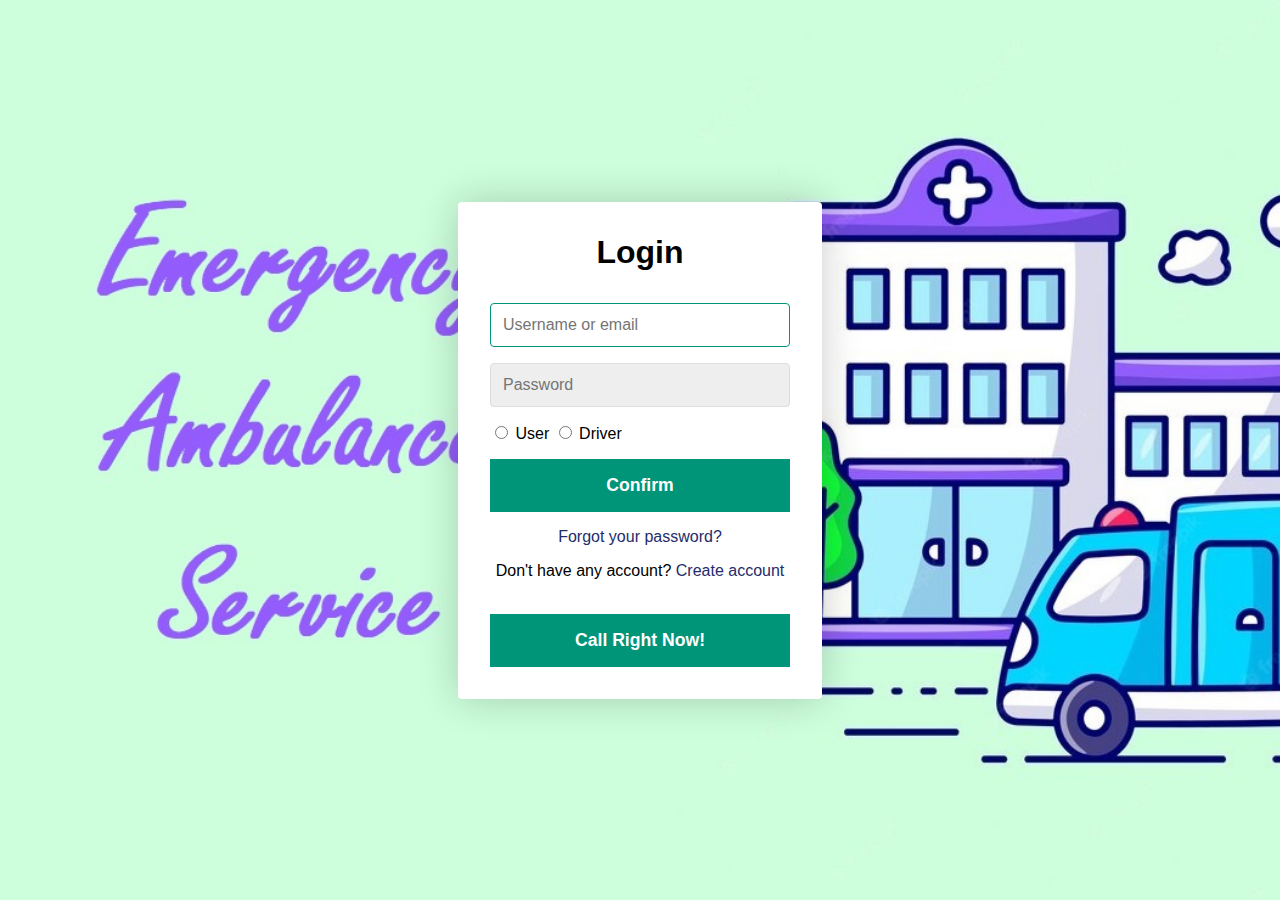
<file: LOGIN-SIGNUP/index.html>
<!DOCTYPE html>

<head>
    <meta name="viewport" content="device-width, initial-scale=1.0">
    <meta charset="utf-8">
    <title> Login / Sign Up Form </title>
    <link rel="stylesheet" href="./src/main.css">
    <style>
        #user:checked~.user {
            display: block;
        }

        #driver:checked~.driver {
            display: block;
        }
    </style>

</head>

<body>
    <div class="container">
        <form class="form" id="login" action="/LOGIN-SIGNUP/src/connect.php" method="post">
            <h1 class="form__title">Login</h1>
            <div class="form__message form__message--error"></div>
            <div class="form__input-group">
                <input type="text" class="form__input" autofocus placeholder="Username or email">
                <div class="form__input-error-message"></div>
            </div>
            <div class="form__input-group">
                <input type="password" class="form__input" autofocus placeholder="Password">
                <div class="form__input-error-message"></div>
            </div>

            <div class="form__input-group">

                <input type="radio" id="user" name="User" value="User">
                User
                <input type="radio" id="driver" name="User" value="Driver">
                Driver
            </div>

            <button class="form__button" type="submit"> Confirm </button>
            <p class="form__text">
                <a href="/forgot.html/forgot.html" class="form__link">Forgot your password?</a>
            </p>
            <p class="form__text">
                Don't have any account?
                <a class="form__link" href="#" id="linkCreateAccount">Create account</a>
            </p>
            <br> <a href="/USER-DASHBOARD/userDashboard.html" class="form__link"><button class="form__button" type="button"><b> Call Right Now!  </b></button></a>
        </form>

        <!-- Create account section                            -->

        <form class="form form--hidden" id="createAccount" action="/LOGIN-SIGNUP/src/connect.php" method="post">
            <h1 class="form__title">Create Account</h1>
            <div class="form__input-group">
                <h2 class="form_title">Select User Type:</h2>
                <input type="radio" id="user" name="data"> User

                <input type="radio" id="driver" name="data">
                Driver

                <!-- Start of user section  -->
                <div class="user" hidden>
                    <div class="form__message form__message--error"></div>
                    <div class="form_input-group">

                        <input type="text" id="signupUsername" class="form__input" autofocus placeholder="Username" name="userName">
                        <div class="form__input-error-message"></div>
                    </div>
                    <div class="form__input-group">
                        <input type="text" class="form__input" autofocus placeholder="Email address" name="emailAddress">
                        <div class="form__input-error-message"></div>
                    </div>

                    <div class="form__input-group">
                        <input type="password" class="form__input" autofocus placeholder="Enter password" name="pass">
                        <div class="form__input-error-message"></div>
                    </div>
                    <div class="form__input-group">
                        <input type="password" class="form__input" autofocus placeholder="Confirm password">
                        <div class="form__input-error-message"></div>

                    </div>
                    <button class="form__button" type="submit"> Confirm </button>
                </div>
                <!-- End of user section  -->
                <!-- Starting Driver section  -->
                <div class="driver" hidden>
                    <div class="form__message form__message--error"></div>

                    <input type="text" id="signupUsername" class="form__input" autofocus placeholder="Driver username" name="driverName">
                    <div class="form__input-error-message"></div>

                    <div class="form__input-group">
                        <input type="text" class="form__input" autofocus placeholder="Driver email address" name="driverEmail">
                        <div class="form__input-error-message"></div>
                    </div>
                    <div class="form__input-group">
                        <input type="text" class="form__input" autofocus placeholder="Enter national ID number" name="driverNID">
                        <div class="form__input-error-message"></div>
                    </div>
        
                    <div class="form__input-group">
                        <input type="text" class="form__input" autofocus placeholder="Enter driving license no." name="driverLicense">
                        <div class="form__input-error-message"></div>
                    </div>


                    <div class="form__input-group">
                        <input type="password" class="form__input" autofocus placeholder="Enter password" name="driverPassword">
                        <div class="form__input-error-message"></div>
                    </div>
                    <div class="form__input-group">
                        <input type="password" class="form__input" autofocus placeholder="Confirm password">
                        <div class="form__input-error-message"></div>

                    </div>
                    <button class="form__button" name="signup" type="submit"> Confirm </button>

                </div>
            </div>
            <!-- End of driver section  -->







            <p class="form__text">
                Already have an account?
                <a class="form__link" href="#" id="linkLogin">Sign in</a>
            </p>
        </form>
    </div>
    <script src="./src/main.js"></script>
</body>
</file>
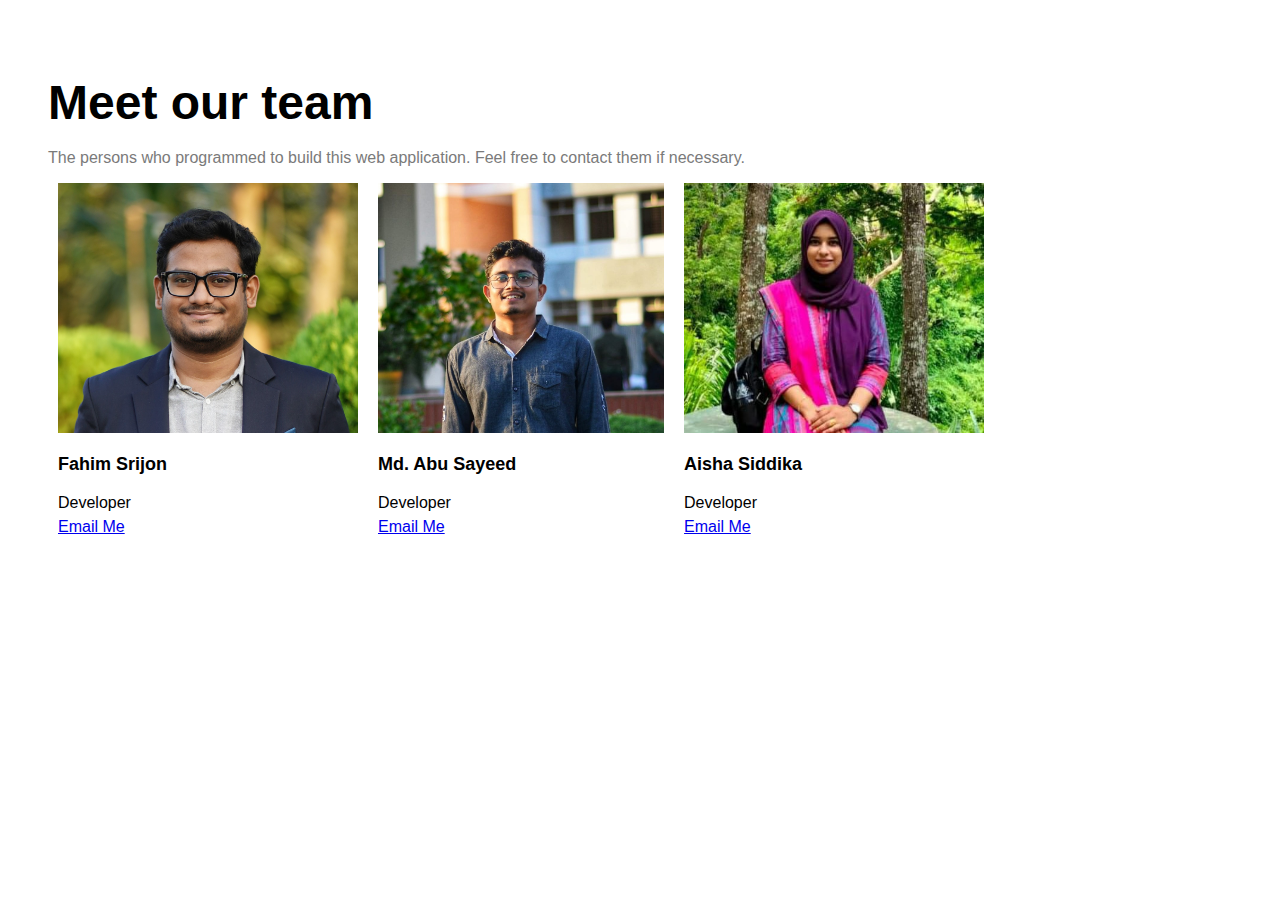
<file: ABOUT-US/aboutUs2.html>
<!DOCTYPE html>
<html lang="en">
<head>
    <meta charset="UTF-8">
    <meta http-equiv="X-UA-Compatible" content="IE=edge">
    <meta name="viewport" content="width=device-width, initial-scale=1.0">
    <link rel="stylesheet" href="/ABOUT-US/aboutUs2.css">
    <title>Document</title>
</head>
<body>
    <div class="responsive-container-block outer-container">
        <div class="responsive-container-block inner-container">
          <div class="responsive-cell-block wk-tab-12 wk-mobile-12 wk-desk-4 wk-ipadp-4 headings-container">
            <p class="text-blk heading-text">Meet our team
            </p>
            <p class="text-blk sub-heading-text">The persons who programmed to build this web application. Feel free to contact them if necessary. 
            </p>
          </div>
          <div class="responsive-cell-block wk-desk-8 wk-ipadp-8 wk-tab-12 wk-mobile-12 team-members-container">
            <div class="responsive-cell-block wk-desk-6 wk-ipadp-6 wk-mobile-12 wk-tab-12 card-container">
              <div class="card">
                <img src="/ABOUT-US/aboutUsAssets/images/srijon2.JPG" class="card-img" />
                <p class="text-blk name">Fahim Srijon
                </p>
                <p class="text-blk position">Developer<br/><a href="mailto:fahimsrijon@gmail.com">Email Me</a> 
                </p>
              </div>
            </div>
            <div class="responsive-cell-block wk-desk-6 wk-ipadp-6 wk-mobile-12 wk-tab-12 card-container">
              <div class="card">
                <img src="/ABOUT-US/aboutUsAssets/images/sayeed2.jpg" class="card-img" />
                <p class="text-blk name">Md. Abu Sayeed
                </p>
                <p class="text-blk position">Developer<br/> <a href="mailto:sayeed.1802067@std.hstu.ac.bd">Email Me</a> 
                </p>
              </div>
            </div>
            <div class="responsive-cell-block wk-desk-6 wk-ipadp-6 wk-mobile-12 wk-tab-12 card-container">
              <div class="card">
                <img src="/ABOUT-US/aboutUsAssets/images/aisha2.jpg" class="card-img" />
                <p class="text-blk name">Aisha Siddika
                </p>
                <p class="text-blk position">Developer<br/><a href="mailto:aishasiddika246@gmail.com">Email Me</a>                </p>
              </div>
            </div>
           
          </div>
        </div>
      </div>   
</body>
</html>
</file>
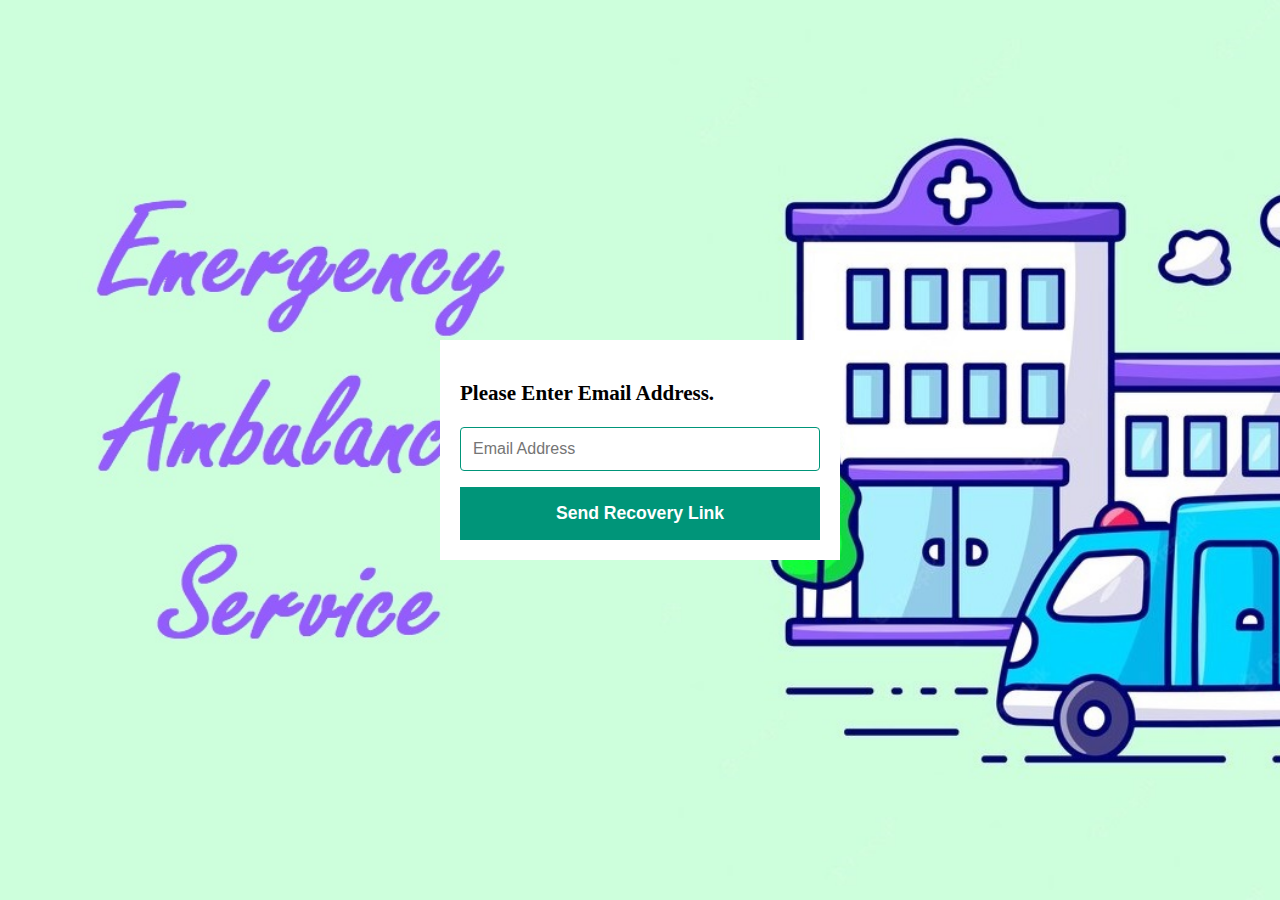
<file: forgot.html/forgot.html>
<!DOCTYPE html>
<html lang="en">
<head>
    <meta charset="UTF-8">
    <meta http-equiv="X-UA-Compatible" content="IE=edge">
    <meta name="viewport" content="width=device-width, initial-scale=1.0">
    <title>Forgot Password</title>
    <link rel="stylesheet" href="/LOGIN-SIGNUP/src/main.css">

</head>
<body>
    <div class="box">
        <div class="inner-box">
            <h3>Please Enter Email Address.</h3>

            <div class="form__input-group">
                <input type="email" class="form__input" autofocus placeholder="Email Address">
                <div class="form__input-error-message"></div>
            </div>
            
            <a href="/forgot.html/recover.html" class="form__link">

            <button class="form__button" type="button" id="reset_password">
                <b> Send Recovery Link  </b></button> </a>
    
                
        
        </div>
    </div>
    
    
</body>
</html>
</file>
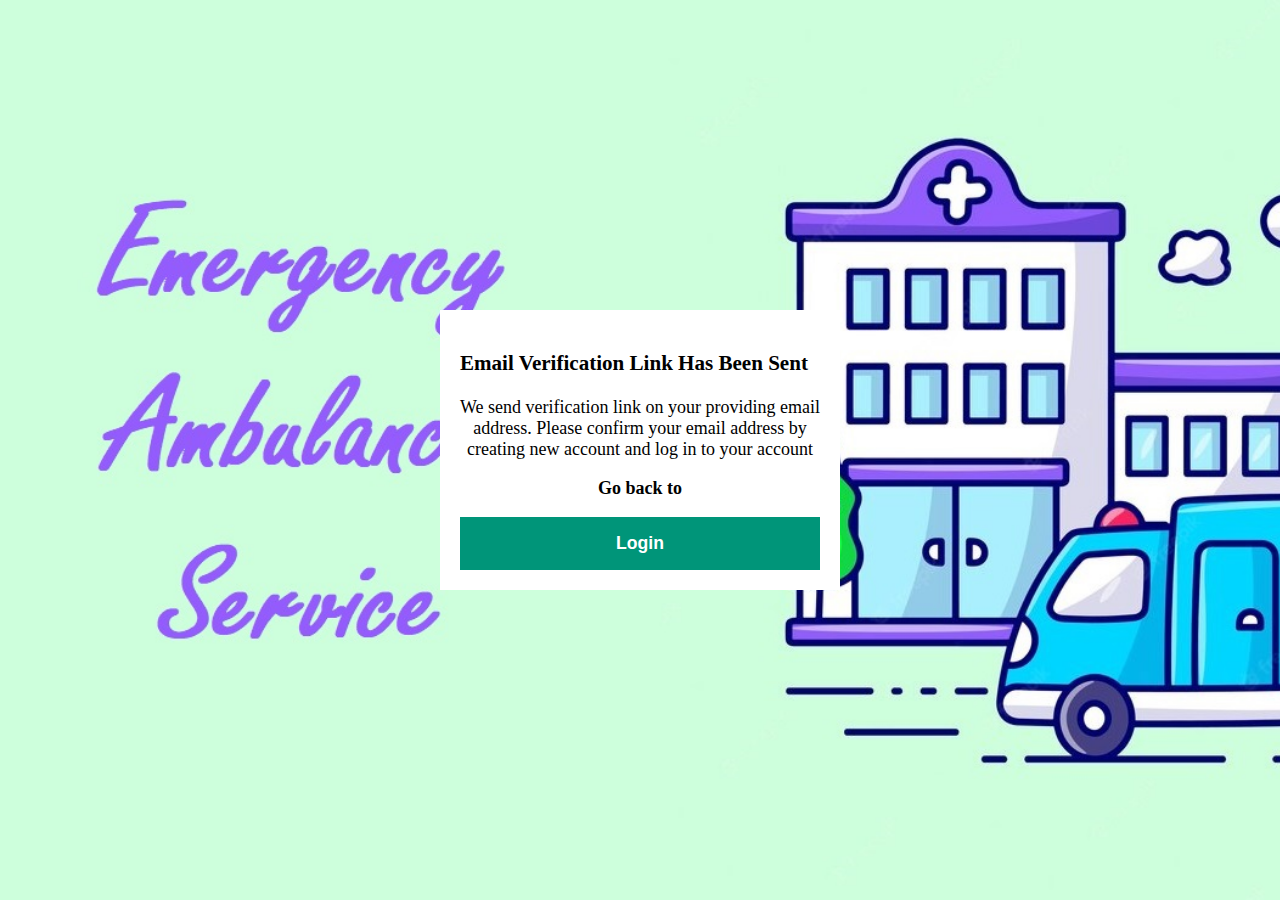
<file: forgot.html/recover.html>
<!DOCTYPE html>
<html lang="en">
<head>
    <meta charset="UTF-8">
    <meta http-equiv="X-UA-Compatible" content="IE=edge">
    <meta name="viewport" content="width=device-width, initial-scale=1.0">
    <title></title>
    <link rel="stylesheet" href="/LOGIN-SIGNUP/src/main.css">
</head>
<body>
    <div class="box">
        <div class="inner-box">
            <h3>Email Verification Link Has Been Sent</h3>
            <p style="text-align:center">We send verification link on your providing email address. 
            Please confirm your email address by creating new account and log in to your account</p>
            <p style="text-align:center"><b>Go back to</b></p>
             <a class="" href="/LOGIN-SIGNUP/index.html"> 
                <button class="form__button" type="button">Login</button></a>
        </div>
    </div>
    
</body>
</html>
</file>
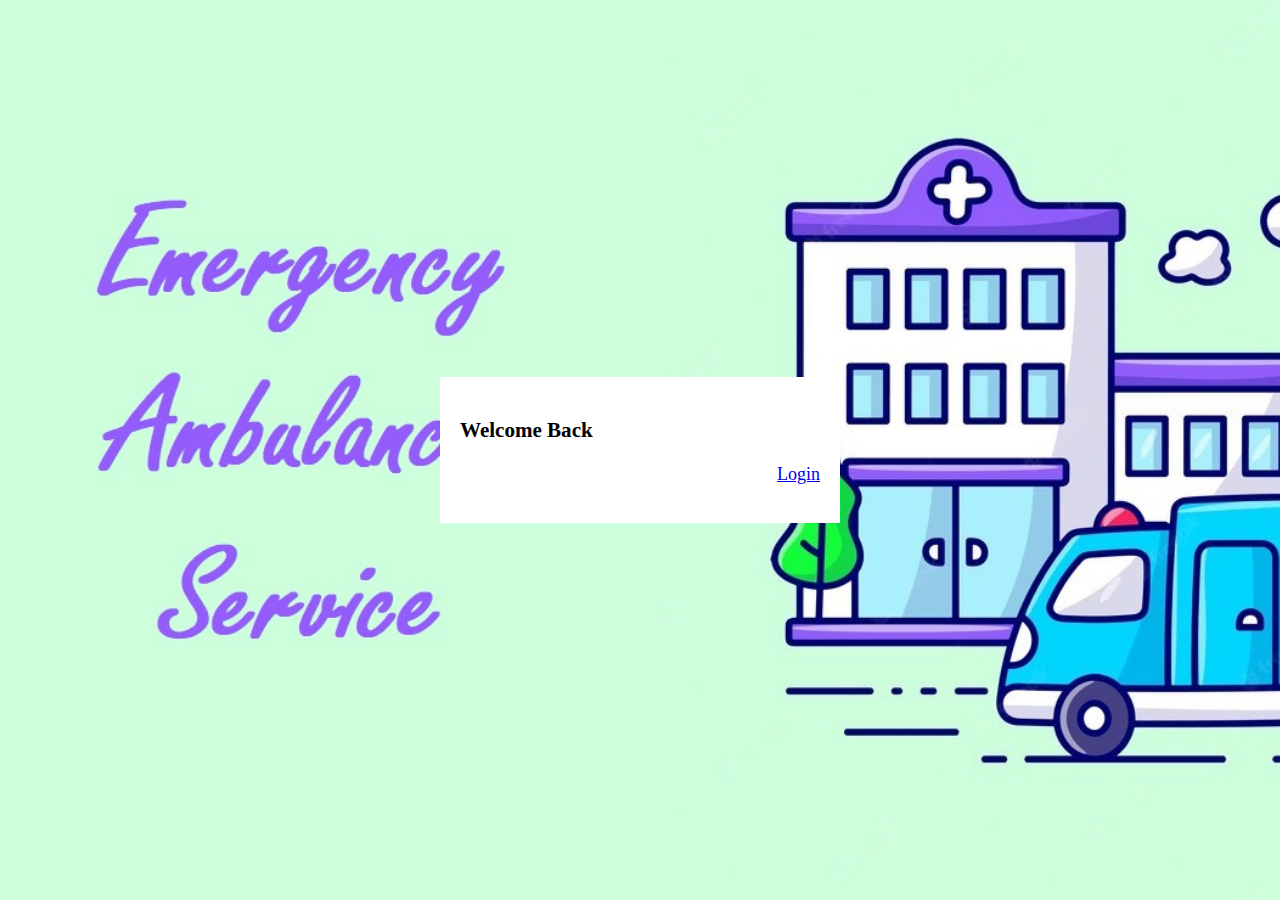
<file: forgot.html/welcome.html>
<!DOCTYPE html>
<html lang="en">
<head>
    <meta charset="UTF-8">
    <meta http-equiv="X-UA-Compatible" content="IE=edge">
    <meta name="viewport" content="width=device-width, initial-scale=1.0">
    <title>Welcome Back</title>
    <link rel="stylesheet" href="/LOGIN-SIGNUP/src/main.css">
</head>
<body>
    <div class="box">
        <div class="inner-box">
            <h3> Welcome Back</h3>
            <p style="text-align:right">
            <a class="link" href="/LOGIN-SIGNUP/index.html">
                Login</a>
            </p>
        </div>
    </div>
    
</body>
</html>
</file>
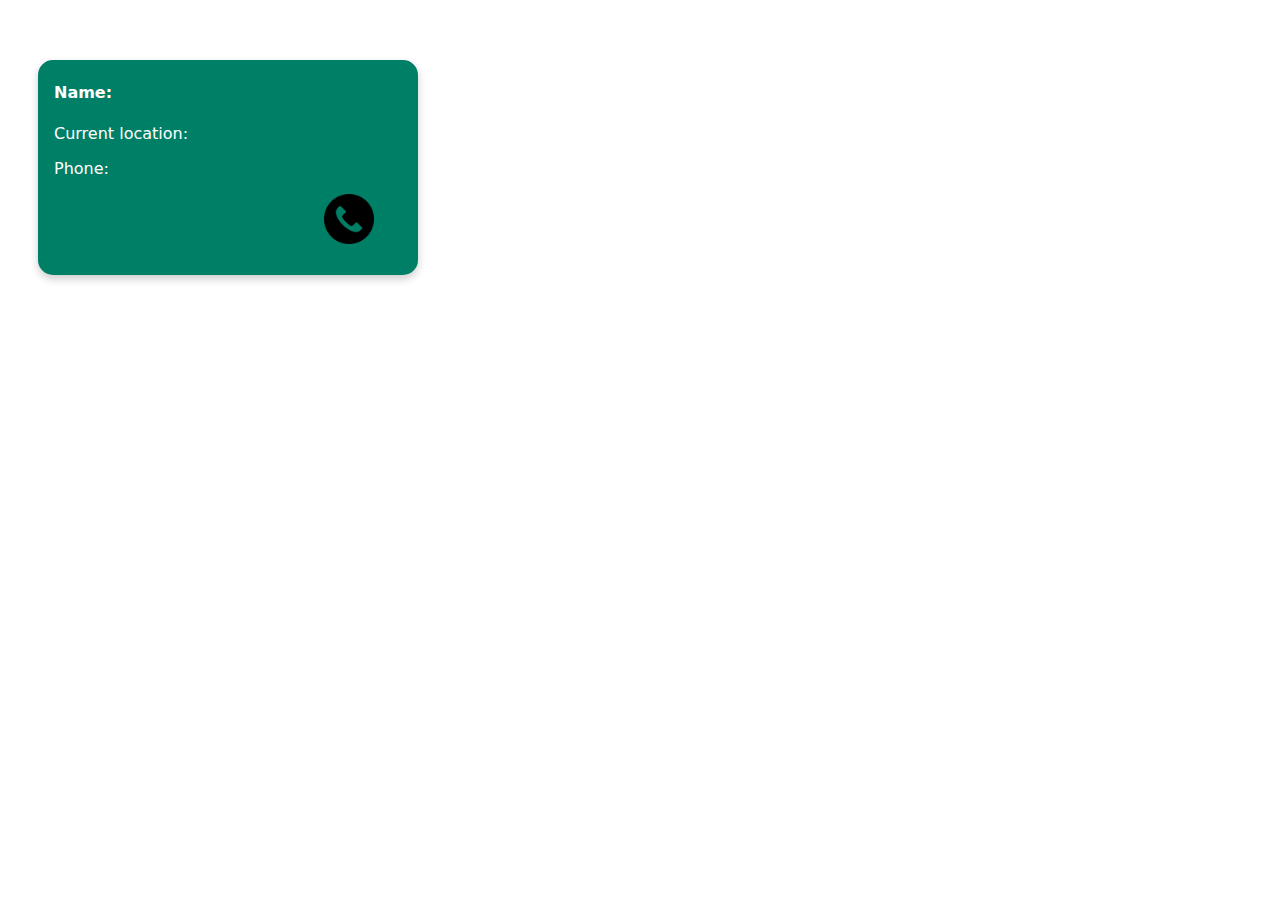
<file: user-dashboard/card.html>
<!DOCTYPE html>
<html lang="en">
<head>
    <meta charset="UTF-8">
    <meta http-equiv="X-UA-Compatible" content="IE=edge">
    <meta name="viewport" content="width=device-width, initial-scale=1.0">
    <title>Card</title>
    <link rel="stylesheet" href="assets/css files/card.css">
</head>
<body>    
          <div class="card">
            <div class="container">
              <h4><b>Name:</b> </h4>
               
              <p>Current location:</p>
              <p>Phone:</p>
              <img src="assets/img/call.png" alt="call icon" id="callicon" class="callicon">
            </div>
          </div> 
</body>
</html>
</file>
<file: LOGIN-SIGNUP/src/main.css>
body{
    --color-primary: #009579;
    --color-primary-dark: #007f67;
    --color-secondary: #252c6a;
    --color-error: #cc3333;
    --color-success: #4bb544;
    --border-radius: 4px;

    margin: 0;
    height: 100vh;
    display: flex;
    align-items: center;
    justify-content: center;
    font-size: 18px;
    background: url(./bg3.jpg);
    background-size: cover;
}


.container {
    width: 300px;
    max-width: 300px;
    margin: 1rem;
    padding: 2rem;
    box-shadow: 0 0 40px rgba(0, 0, 0, 0.2);
    border-radius: var(--border-radius);
    background: #ffffff;
}

.container,
.form__input,
.form_button {
    font: 500 1rem 'Quicksand', sans-serif;
}   

.form--hidden {
    display: none;
}

.form > *:first-child {
    margin-top: 0;
}

.form > *:last-child {
    margin-bottom: 0;
}


.form__message {
    text-align: center;
    margin-bottom: 1rem;
}

.form__message--success {
    color: var(--color-success);
}

.form__message--error {
    color: var(--color-error);
}

.form__title {
    margin-bottom: 2rem;
    text-align: center;
}

.form__input-group {
    margin-bottom: 1rem;
}

.form__input {
    display: block;
    width: 100%;
    padding: 0.75rem;
    box-sizing: border-box;
    border-radius: var(--border-radius);
    border: 1px solid #dddddd;
    outline: none;
    background: #eeeeee;
    transition: background 0.2s, border-color 0.2s;
}

.form__input:focus {
    border-color: var(--color-primary);
    background: #ffffff;
}

.form__input--error {
    color: var(--color-error);
    border-color: var(--border-error);
}

.form__input-error-message {
    margin-top: 0.5rem;
    font-size: 0.85rem;
    color: var(--color-error);
}

.form__button {
    width: 100%;
    padding: 1rem 2rem;
    font-weight: bold;
    font-size: 1.1rem;
    color: #ffffff;
    border: none;
    border-radius: var(--color-primary);
    outline: none;
    cursor: pointer;
    background: var(--color-primary);
}

.form__button:hover {
     background: var(--color-primary-dark);
}

.form__button:active{
    transform: scale(0.98);
}

.form__text {
    text-align: center;
}

.form__link {
    color: var(--color-secondary);
    text-decoration: none;
    cursor: pointer;
}

.form__link:hover {
    text-decoration: underline;
}
.box{
    width: 400px;
    height: auto;
    margin: 0 auto;
    background-color: white;
}
.inner-box{
    padding: 20px;
}
</file>
<file: ABOUT-US/aboutUs2.css>
*{
    font-family:Nunito, sans-serif;
  }
  .text-blk{
    margin-top:0px;
    margin-right:0px;
    margin-bottom:0px;
    margin-left:0px;
    padding-top:10px;
    padding-right:10px;
    padding-bottom:10px;
    padding-left:10px;
    line-height:25px;
  }
  .responsive-cell-block{
    min-height:75px;
  }
  .responsive-container-block{
    min-height:75px;
    height:fit-content;
    width:100%;
    padding-top:10px;
    padding-right:10px;
    padding-bottom:10px;
    padding-left:10px;
    display:flex;
    flex-wrap:wrap;
    margin-top:0px;
    margin-right:auto;
    margin-bottom:0px;
    margin-left:auto;
    justify-content:flex-start;
  }
  .outer-container{
    padding-top:10px;
    padding-right:30px;
    padding-bottom:10px;
    padding-left:30px;
  }
  .inner-container{
    max-width:1320px;
    padding-top:10px;
    padding-right:10px;
    padding-bottom:10px;
    padding-left:10px;
    margin-top:50px;
    margin-right:auto;
    margin-bottom:50px;
    margin-left:auto;
  }
  .heading-text{
    font-size:48px;
    line-height:50px;
    font-weight:900;
    display:flex;
    flex-direction:column;
    margin-top:0px;
    margin-right:0px;
    margin-bottom:15px;
    margin-left:0px;
    padding-top:0px;
    padding-right:0px;
    padding-bottom:0px;
    padding-left:0px;
  }
  .sub-heading-text{
    line-height:30px;
    color:rgb(122, 122, 122);
    margin-top:0px;
    margin-right:0px;
    margin-bottom:0px;
    margin-left:0px;
    padding-top:0px;
    padding-right:0px;
    padding-bottom:0px;
    padding-left:0px;
  }
  .name{
    font-size:18px;
    font-weight:800;
    line-height:24px;
    padding-top:15px;
    padding-right:10px;
    padding-bottom:5px;
    padding-left:0px;
    margin-top:0px;
    margin-right:0px;
    margin-bottom:0px;
    margin-left:0px;
  }
  .position{
    line-height:24px;
    padding-top:10px;
    padding-right:10px;
    padding-bottom:10px;
    padding-left:0px;
    margin-top:0px;
    margin-right:0px;
    margin-bottom:0px;
    margin-left:0px;
  }
  .card{
    display:block;
    flex-direction:column;
    align-items:center;
    padding-top:10px;
    padding-right:10px;
    padding-bottom:10px;
    padding-left:10px;
  }
  .card-img{
    width:100%;
    height:250px;
    margin-top:0px;
    margin-right:auto;
    margin-bottom:0px;
    margin-left:auto;
    max-width:300px;
  }
  .card-container{
    display:inline-block;
    margin-top:0px;
    margin-right:0px;
    margin-bottom:40px;
    margin-left:0px;
  }
  .headings-container{
    padding-top:0px;
    padding-right:10px;
    padding-bottom:0px;
    padding-left:0px;
  }
  .team-members-container{
    display:flex;
    flex-wrap:wrap;
  }
  @media (max-width: 1024px){
    .name{
      margin-top:0px;
      margin-right:0px;
      margin-bottom:0px;
      margin-left:0px;
      padding-top:10px;
      padding-right:10px;
      padding-bottom:5px;
      padding-left:0px;
    }
    .position{
      margin-top:0px;
      margin-right:0px;
      margin-bottom:0px;
      margin-left:0px;
      padding-top:0px;
      padding-right:10px;
      padding-bottom:10px;
      padding-left:0px;
    }
    .card-img{
      width:100%;
      min-width:100%;
      height:250px;
      min-height:230px;
      max-height:230px;
    }
  }
  @media (max-width: 768px){
    .position{
      margin-top:0px;
      margin-right:0px;
      margin-bottom:0px;
      margin-left:0px;
    }
    .name{
      margin-top:0px;
      margin-right:0px;
      margin-bottom:0px;
      margin-left:0px;
    }
    .heading-text{
      text-align:center;
      padding-top:10px;
      padding-right:0px;
      padding-bottom:10px;
      padding-left:0px;
    }
    .sub-heading-text{
      text-align:center;
      color:rgb(122, 122, 122);
      max-width:500px;
      margin-top:0px;
      margin-right:auto;
      margin-bottom:0px;
      margin-left:auto;
    }
    .team-members-container{
      padding-top:0px;
      padding-right:0px;
      padding-bottom:0px;
      padding-left:0px;
      margin-top:30px;
      margin-right:0px;
      margin-bottom:0px;
      margin-left:0px;
    }
    .card{
      display:flex;
    }
    .card-img{
      max-width:300px;
      min-width:250px;
    }
    .headings-container{
      padding-top:0px;
      padding-right:0px;
      padding-bottom:0px;
      padding-left:0px;
    }
    .card{
      padding-top:0px;
      padding-right:0px;
      padding-bottom:0px;
      padding-left:0px;
    }
    .heading-text{
      padding-top:0px;
      padding-right:0px;
      padding-bottom:0px;
      padding-left:0px;
    }
    .inner-container{
      padding-top:0px;
      padding-right:0px;
      padding-bottom:0px;
      padding-left:0px;
    }
  }
  @media (max-width: 500px){
    .heading-text{
      text-align:left;
      line-height:65px;
    }
    .sub-heading-text{
      color:rgb(122, 122, 122);
      text-align:left;
    }
    .name{
      margin-top:0px;
      margin-right:0px;
      margin-bottom:0px;
      margin-left:0px;
      padding-top:10px;
      padding-right:0px;
      padding-bottom:5px;
      padding-left:0px;
    }
    .position{
      margin-top:0px;
      margin-right:0px;
      margin-bottom:0px;
      margin-left:0px;
      padding-top:0px;
      padding-right:0px;
      padding-bottom:10px;
      padding-left:0px;
    }
    .inner-container{
      margin-top:80px;
      margin-right:0px;
      margin-bottom:50px;
      margin-left:0px;
      padding-top:0px;
      padding-right:0px;
      padding-bottom:0px;
      padding-left:0px;
    }
    .card{
      display:flex;
      flex-direction:column;
      align-items:center;
      justify-content:center;
    }
    .outer-container{
      padding-top:10px;
      padding-right:20px;
      padding-bottom:10px;
      padding-left:20px;
    }
    .card-img{
      width:100%;
    }
    .heading-text{
      font-size:40px;
      line-height:45px;
    }
    .card-img{
      min-width:auto;
    }
  }
</file>
<file: user-dashboard/assets/css files/card.css>
.card {
  box-shadow: 0 4px 8px 0 rgba(0,0,0,0.2);
  transition: 0.3s;
  margin-top: 60px;
  margin-left: 30px;
  width: 380px;
  height: 215px;
  background-color: #007f67;
  color: white;
  font-family: system-ui, -apple-system, BlinkMacSystemFont, 'Segoe UI', Roboto, Oxygen, Ubuntu, Cantarell, 'Open Sans', 'Helvetica Neue', sans-serif;
  border-radius: 15px; /* 5px rounded corners */
  display: flex;
}
 
 /* On mouse-over, add a deeper shadow */
  .card:hover {
    box-shadow: 0 8px 16px 0 rgba(0,0,0,0.6);
  }
  
  /* Add some padding inside the card container */
  .container {
    padding: 2px 16px;
  }


  

  #callicon {
    width: 50px;
    height: 50px;
    float: right;
    display: flex;
    padding-left: 270px;
    padding-bottom: 200px;
    cursor: pointer;
  } 

  /* On mouse-over, invert color */
 .callicon:hover{
  filter:opacity(50%);
 }
</file>
